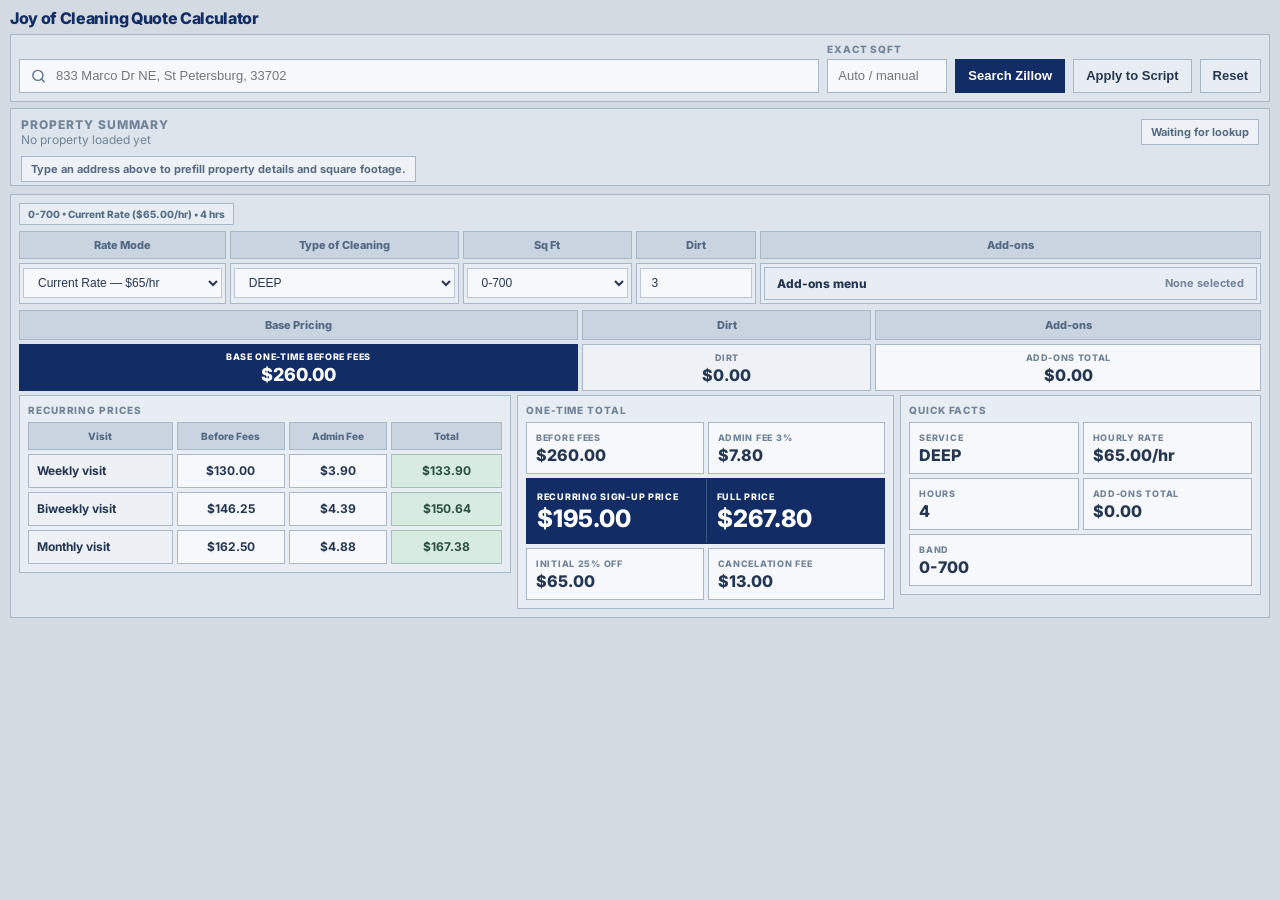
<file: quote-workspace.html>
<!DOCTYPE html>
<html lang="en">
<head>
<meta charset="UTF-8" />
<meta name="viewport" content="width=device-width, initial-scale=1.0" />
<title>Joy of Cleaning Quote Workspace</title>
<link href="https://fonts.googleapis.com/css2?family=Inter:wght@400;500;600;700;800&display=swap" rel="stylesheet" />
<style>
  *, *::before, *::after { border-radius: 0 !important; }

  :root{
    --page:#d4dae1;
    --panel:#dde4eb;
    --panel-2:#e8edf3;
    --panel-3:#edf2f6;
    --surface:#f6f8fb;
    --surface-2:#eef2f6;
    --border:#a9b8c9;
    --border-strong:#91a5bc;
    --ink:#243752;
    --ink-soft:#71849a;
    --navy:#122d66;
    --navy-2:#1d3f7b;
    --teal:#1ec7cf;
    --teal-soft:#d8f3f3;
    --mint:#d8ece8;
    --lav:#e8e2ef;
    --sand:#e9e1d4;
    --green:#d9e9df;
    --green-strong:#8cab93;
    --white:#fff;
    --radius:10px;
    --shadow:none;
  }
  *{box-sizing:border-box;margin:0;padding:0}
  body{
    font-family:'Inter',sans-serif;
    background:var(--page);
    color:var(--ink);
    padding:10px;
  }
  .page{max-width:1560px;margin:0 auto}
  .topline{display:flex;justify-content:space-between;gap:8px;align-items:center;margin-bottom:6px;flex-wrap:wrap;}
  .title h1{font-size:16px;line-height:1.1;font-weight:800;letter-spacing:-0.02em;color:var(--navy)}

  .context-strip{
    margin-bottom:6px;
    padding:8px 10px;
    background:var(--panel);
    border:1px solid var(--border);
    display:grid;
    gap:6px;
  }
  .context-row{
    display:flex;
    gap:8px;
    flex-wrap:wrap;
    align-items:center;
  }
  .context-chip{
    padding:4px 8px;
    border:1px solid var(--border);
    background:var(--surface);
    font-size:11px;
    font-weight:700;
    color:var(--ink-soft);
  }

  .card{
    background:var(--panel);
    border:1px solid var(--border);
    border-radius:12px;
    box-shadow:var(--shadow);
  }

  .toolbar{
    padding:8px;
    display:grid;
    grid-template-columns:minmax(420px,1.9fr) 120px auto;
    gap:8px;
    align-items:end;
    margin-bottom:6px;
  }
  .field{display:flex;flex-direction:column;gap:4px}
  .field label{
    font-size:10px;font-weight:800;color:var(--ink-soft);text-transform:uppercase;letter-spacing:.08em;
  }
  .field.inline label{display:none}
  input[type="text"],input[type="number"],select{
    width:100%;
    min-width:0;
    height:34px;
    border-radius:9px;
    border:1px solid var(--border);
    background:var(--surface);
    color:var(--ink);
    padding:0 10px;
    font-size:13px;
    outline:none;
  }
  input:focus, select:focus{
    border-color:var(--navy-2);
    box-shadow:0 0 0 2px rgba(29,63,123,.08);
  }
  select option{color:#111}
  .address-wrap{position:relative}
  .address-wrap input{padding-left:36px}
  .search-icon{
    position:absolute;left:12px;top:50%;transform:translateY(-50%);
    width:15px;height:15px;color:#5f7690;pointer-events:none;
  }
  .toolbar-actions{display:flex;gap:8px;align-items:end}
  .btn{
    height:34px;border:1px solid var(--border);border-radius:10px;padding:0 12px;font-weight:700;cursor:pointer;
    transition:transform .08s ease, opacity .2s ease, background .2s ease, border-color .2s ease;
    font-size:13px;
  }
  .btn:active{transform:scale(.98)}
  .btn-primary{background:var(--navy);color:#fff;border-color:var(--navy)}
  .btn-primary:hover{background:#173575}
  .btn-secondary{
    background:var(--panel-2);
    color:var(--ink);
    border:1px solid var(--border);
  }
  .btn-secondary:hover{background:#e1e8f0;border-color:var(--border-strong)}

  .property-card{
    padding:8px 10px;
    margin-bottom:8px;
  }
  .property-top{
    display:flex;justify-content:space-between;gap:8px;align-items:center;flex-wrap:wrap;
  }
  .property-title{
    font-size:12px;font-weight:800;color:var(--ink-soft);text-transform:uppercase;letter-spacing:.08em;
  }
  .property-status{font-size:12px;color:var(--ink-soft)}
  .property-actions{display:flex;gap:6px;flex-wrap:wrap}
  .status-chip{
    font-size:11px;font-weight:700;border-radius:8px;padding:5px 9px;
    background:var(--surface-2);color:#556b84;border:1px solid var(--border);
  }
  .status-chip.error{background:#efe0e0;border-color:#c6a4a4;color:#7d4d4d}
  .status-chip.loading{background:#eee6d9;border-color:#c5b189;color:#826d3c}
  .result-card,.error-card,.loading-card,.empty-state{display:none}
  .result-card.active,.error-card.active,.loading-card.active,.empty-state.active{display:block}
  .property-main{
    margin-top:8px;
    display:grid;
    grid-template-columns:minmax(320px,1.9fr) repeat(3, minmax(92px, .72fr));
    gap:6px;
  }
  .prop-big,.prop-stat{
    background:var(--surface-2);
    border:1px solid var(--border);
    border-radius:10px;
    padding:8px 10px;
  }
  .prop-big .address{font-size:13px;font-weight:800;line-height:1.25;color:var(--navy)}
  .prop-big .meta{margin-top:4px;display:flex;gap:6px;flex-wrap:wrap}
  .prop-big .meta span,.prop-big .meta a{
    font-size:10px;color:var(--ink-soft);text-decoration:none;
  }
  .prop-big .meta a:hover{text-decoration:underline}
  .prop-stat .k{font-size:9px;text-transform:uppercase;letter-spacing:.08em;color:var(--ink-soft);font-weight:800}
  .prop-stat .v{margin-top:4px;font-size:14px;font-weight:800;color:var(--ink)}
  .sheet{
    padding:8px;
    overflow:auto;
  }
  .sheet-toolbar{
    display:flex;justify-content:space-between;gap:8px;align-items:center;flex-wrap:wrap;
    margin-bottom:6px;
  }
  .sheet-toolbar .left{
    display:flex;gap:6px;align-items:center;flex-wrap:wrap;
  }
  .mini-pill{
    padding:4px 8px;border-radius:9px;background:var(--panel-2);border:1px solid var(--border);
    font-size:10px;font-weight:800;color:#57708a;
  }
  .sheet-grid{
    min-width:780px;
    display:grid;
    grid-template-columns:.95fr 1.05fr .78fr .55fr 2.3fr;
    gap:4px;
  }
  .cell-label,.cell-input,.cell-value,.cell-header,.table-head,.table-cell,.summary-box,.script-row{
    border-radius:0;
  }
  .cell-label{
    background:#c9d4e0;
    border:1px solid var(--border);
    color:#526883;
    min-height:28px;
    display:flex;align-items:center;justify-content:center;
    text-align:center;font-size:11px;font-weight:800;padding:5px 6px;line-height:1.1;
  }
  .cell-input{
    background:var(--panel-2);
    border:1px solid var(--border);
    min-height:38px;
    padding:3px;
    display:flex;align-items:center;justify-content:center;
  }
  .cell-input input,.cell-input select{
    background:var(--surface);color:var(--ink);border:1px solid #bcc7d3;height:30px;font-size:12px;
  }
  .addons-details{
    min-width:780px;
    margin-top:4px;
    margin-bottom:6px;
    border:1px solid var(--border);
    background:var(--panel-2);
  }
  .addons-details summary{
    list-style:none;
    display:flex;
    align-items:center;
    justify-content:space-between;
    gap:10px;
    padding:8px 12px;
    cursor:pointer;
    font-size:12px;
    font-weight:800;
    color:var(--ink);
  }
  .addons-details summary::-webkit-details-marker{display:none}
  .addons-summary-note{font-size:11px;font-weight:700;color:var(--ink-soft);text-align:right}
  .addons-grid{
    display:grid;
    grid-template-columns:repeat(4,minmax(120px,1fr));
    gap:4px;
    padding:0 8px 8px;
  }
  .addon-item{
    background:var(--surface);
    border:1px solid var(--border);
    padding:7px 8px;
    display:flex;
    flex-direction:column;
    gap:5px;
    min-width:0;
  }
  .addon-item label{
    font-size:10px;
    font-weight:800;
    text-transform:uppercase;
    letter-spacing:.06em;
    color:var(--ink-soft);
  }
  .addon-item input{
    width:100%;
    height:30px;
    padding:0 8px;
    border:1px solid #bcc7d3;
    background:var(--surface-2);
    font-size:12px;
  }
  .pricing-head{
    margin-top:6px;margin-bottom:4px;
    display:grid;min-width:780px;
    grid-template-columns:1.45fr .75fr 1fr;
    gap:4px;
  }
  .pricing-title{
    background:#c9d4e0;color:#526883;font-weight:800;padding:7px 8px;border:1px solid var(--border);display:flex;align-items:center;justify-content:center;font-size:11px;text-align:center;
  }
  .pricing-values{
    display:grid;min-width:780px;
    grid-template-columns:1.45fr .75fr 1fr;
    gap:4px;
    margin-bottom:4px;
  }
  .addon-breakdown-strip{
    min-width:780px;
    display:grid;
    grid-template-columns:150px 1fr;
    gap:4px;
    margin-bottom:6px;
  }
  .addon-breakdown-title,.addon-breakdown-text{
    background:var(--surface);
    border:1px solid var(--border);
    min-height:30px;
    display:flex;
    align-items:center;
    padding:6px 8px;
    font-size:12px;
  }
  .addon-breakdown-title{
    background:#c9d4e0;
    color:#526883;
    justify-content:center;
    font-weight:800;
  }
  .addon-breakdown-text{
    color:var(--ink);
    font-weight:700;
  }
  .cell-value{
    background:var(--surface);border:1px solid var(--border);color:var(--ink);min-height:44px;padding:6px 8px;
    display:flex;flex-direction:column;justify-content:center;align-items:center;text-align:center;
  }
  .cell-value .k{font-size:9px;text-transform:uppercase;letter-spacing:.07em;font-weight:800;color:var(--ink-soft)}
  .cell-value .v{margin-top:4px;font-size:16px;font-weight:800;line-height:1}
  .cell-value.base{background:var(--navy);border-color:var(--navy);color:#fff}
  .cell-value.base .k,.cell-value.base .v{color:#fff}
  .cell-value.base .v{font-size:18px}
  .cell-value.alt{background:#eef2f6}
  .bottom-grid{
    min-width:780px;
    display:grid;
    grid-template-columns:1.2fr .92fr .88fr;
    gap:6px;
    align-items:start;
  }
  .block{
    background:var(--panel-2);
    border:1px solid var(--border);
    border-radius:10px;
    padding:8px;
  }
  .block-title{
    font-size:10px;font-weight:800;text-transform:uppercase;letter-spacing:.09em;color:var(--ink-soft);margin-bottom:6px;
  }
  .table{
    display:grid;
    grid-template-columns:1.15fr .86fr .78fr .88fr;
    gap:4px;
  }
  .table-head{
    background:#c9d4e0;color:#526883;border:1px solid var(--border);font-weight:800;font-size:10px;min-height:28px;padding:6px;display:flex;align-items:center;justify-content:center;text-align:center;
  }
  .table-cell{
    background:var(--surface);border:1px solid var(--border);color:var(--ink);min-height:34px;padding:7px 8px;display:flex;align-items:center;justify-content:center;text-align:center;font-size:12px;font-weight:700;
  }
  .table-cell.label{justify-content:flex-start;background:#edf1f6}
  .table-cell.green{background:#d7ebe0;color:#294f42;border-color:#a5c2b1}
  .meta-grid{
    display:grid;grid-template-columns:1fr 1fr;gap:4px;
  }
  .summary-box{
    background:var(--surface);border:1px solid var(--border);color:var(--ink);padding:8px 9px;min-height:52px;display:flex;flex-direction:column;justify-content:center;
  }
  .summary-box .k{font-size:9px;text-transform:uppercase;letter-spacing:.08em;font-weight:800;color:var(--ink-soft)}
  .summary-box .v{margin-top:4px;font-size:16px;font-weight:800;line-height:1.05}
  .summary-box.green{background:var(--navy);border-color:var(--navy);color:#fff}
  .summary-box.green .k,.summary-box.green .v{color:#fff}
  .summary-box.big .v{font-size:24px}
  .summary-box.split{padding:0;overflow:hidden}
  .split-total{display:none;height:100%;grid-template-columns:1fr 1fr}
  .split-total.active{display:grid}
  .split-half{padding:8px 10px;display:flex;flex-direction:column;justify-content:center;min-height:64px}
  .split-half + .split-half{border-left:1px solid rgba(255,255,255,0.18)}
  .split-half .k{font-size:9px;text-transform:uppercase;letter-spacing:.08em;font-weight:800;color:rgba(255,255,255,0.84)}
  .split-half .v{margin-top:4px;font-size:20px;font-weight:800;line-height:1.05;color:#fff}
  .single-total{display:block}
  .single-total.hidden{display:none}
  .muted{color:#7b95ad}
  @media (max-width:1100px){
    .toolbar{grid-template-columns:1fr 1fr; }
    .property-main{grid-template-columns:1fr 1fr}
    .sheet-grid{grid-template-columns:1fr 1fr .8fr .7fr 1.7fr;}
    .addons-grid{grid-template-columns:repeat(2,minmax(120px,1fr));}
  }
</style>
</head>
<body>
<div class="page">
  <div class="topline">
    <div class="title">
      <h1>Joy of Cleaning Quote Calculator</h1>
    </div>
  </div>

  <div class="context-strip card" id="linkedContextCard" style="display:none;">
    <div class="property-title">Linked call context</div>
    <div class="context-row" id="linkedContextRow"></div>
  </div>

  <div class="toolbar card">
    <div class="field inline">
      <label for="addressInput">Property address</label>
      <div class="address-wrap">
        <svg class="search-icon" viewBox="0 0 24 24" fill="none" stroke="currentColor" stroke-width="2.3" stroke-linecap="round" stroke-linejoin="round">
          <circle cx="11" cy="11" r="8"/><line x1="21" y1="21" x2="16.65" y2="16.65"/>
        </svg>
        <input type="text" id="addressInput" placeholder="833 Marco Dr NE, St Petersburg, 33702" autocomplete="off" />
      </div>
    </div>
    <div class="field">
      <label for="sqftInput">Exact sqft</label>
      <input type="number" id="sqftInput" min="0" step="1" placeholder="Auto / manual" />
    </div>
    <div class="toolbar-actions">
      <button class="btn btn-primary" id="searchBtn">Search Zillow</button>
      <button class="btn btn-secondary" id="applyQuoteBtn">Apply to Script</button>
      <button class="btn btn-secondary" id="resetBtn">Reset</button>
    </div>
  </div>

  <div class="property-card card">
    <div class="property-top">
      <div>
        <div class="property-title">Property summary</div>
        <div class="property-status" id="lookupStatusPill">No property loaded yet</div>
      </div>
      <div class="property-actions">
        <span class="status-chip" id="lookupModePill">Waiting for lookup</span>
      </div>
    </div>

    <div class="loading-card" id="loadingCard">
      <span class="status-chip loading">Searching Zillow…</span>
    </div>

    <div class="error-card" id="errorCard" style="margin-top:10px;">
      <span class="status-chip error" id="errorText">Lookup failed</span>
    </div>

    <div class="empty-state active" id="emptyState" style="margin-top:10px;">
      <span class="status-chip">Type an address above to prefill property details and square footage.</span>
    </div>

    <div class="result-card" id="resultCard">
      <div class="property-main">
        <div class="prop-big">
          <div class="address" id="resultAddress">—</div>
          <div class="meta" id="metaRow"></div>
        </div>
        <div class="prop-stat"><div class="k">Bedrooms</div><div class="v" id="statBeds">—</div></div>
        <div class="prop-stat"><div class="k">Bathrooms</div><div class="v" id="statBaths">—</div></div>
        <div class="prop-stat"><div class="k">Sq. Footage</div><div class="v" id="statSqft">—</div></div>
      </div>
    </div>
  </div>

  <div class="sheet card">
    <div class="sheet-toolbar">
      <div class="left">
        <span class="mini-pill" id="lineMeta">0-700 • Current Rate ($65/hr) • 0 hrs</span>
      </div>
    </div>

    <div class="sheet-grid">
      <div class="cell-label">Rate Mode</div>
      <div class="cell-label">Type of Cleaning</div>
      <div class="cell-label">Sq Ft</div>
      <div class="cell-label">Dirt</div>
      <div class="cell-label">Add-ons</div>

      <div class="cell-input">
        <select id="rateModeSelect">
          <option value="decreasePrice">Decrease Price — $60/hr</option>
          <option value="currentRate" selected>Current Rate — $65/hr</option>
          <option value="increasePrice">Increase Price — $80/hr</option>
        </select>
      </div>
      <div class="cell-input">
        <select id="serviceTypeSelect">
          <option value="DEEP" selected>DEEP</option>
          <option value="MOVE-IN/OUT">MOVE-IN/OUT</option>
          <option value="POST CONSTRUCTION">POST CONSTRUCTION</option>
        </select>
      </div>
      <div class="cell-input"><select id="bandSelect"></select></div>
      <div class="cell-input"><input type="number" id="dirtInput" min="1" max="10" step="1" value="3" /></div>
      <div class="cell-input" style="justify-content:stretch;">
        <details class="addons-details" id="addonsDetails" style="width:100%; margin:0; min-width:0;">
          <summary>
            <span>Add-ons menu</span>
            <span class="addons-summary-note" id="addonsSummaryText">None selected</span>
          </summary>
          <div class="addons-grid">
            <div class="addon-item"><label for="petsInput">Pets</label><select id="petsInput"><option value="0" selected>0</option><option value="1">1</option><option value="2">2</option><option value="3">3</option><option value="4">4</option><option value="5">5</option><option value="6">6</option><option value="7">7</option><option value="8">8</option><option value="9">9</option><option value="10">10</option></select></div>
            <div class="addon-item"><label for="doorsInput">Doors</label><select id="doorsInput"><option value="0" selected>0</option><option value="1">1</option><option value="2">2</option><option value="3">3</option><option value="4">4</option><option value="5">5</option><option value="6">6</option><option value="7">7</option><option value="8">8</option><option value="9">9</option><option value="10">10</option></select></div>
            <div class="addon-item"><label for="windowsInput">Windows</label><select id="windowsInput"><option value="0" selected>0</option><option value="1">1</option><option value="2">2</option><option value="3">3</option><option value="4">4</option><option value="5">5</option><option value="6">6</option><option value="7">7</option><option value="8">8</option><option value="9">9</option><option value="10">10</option></select></div>
            <div class="addon-item"><label for="laundryInput">Laundry</label><select id="laundryInput"><option value="0" selected>0</option><option value="1">1</option><option value="2">2</option><option value="3">3</option><option value="4">4</option><option value="5">5</option><option value="6">6</option><option value="7">7</option><option value="8">8</option><option value="9">9</option><option value="10">10</option></select></div>
            <div class="addon-item"><label for="fridgeInput">Fridge</label><select id="fridgeInput"><option value="0" selected>0</option><option value="1">1</option><option value="2">2</option><option value="3">3</option><option value="4">4</option><option value="5">5</option><option value="6">6</option><option value="7">7</option><option value="8">8</option><option value="9">9</option><option value="10">10</option></select></div>
            <div class="addon-item"><label for="ovenInput">Oven</label><select id="ovenInput"><option value="0" selected>0</option><option value="1">1</option><option value="2">2</option><option value="3">3</option><option value="4">4</option><option value="5">5</option><option value="6">6</option><option value="7">7</option><option value="8">8</option><option value="9">9</option><option value="10">10</option></select></div>
            <div class="addon-item"><label for="fsInput">F &amp; S</label><select id="fsInput"><option value="0" selected>0</option><option value="1">1</option><option value="2">2</option><option value="3">3</option><option value="4">4</option><option value="5">5</option><option value="6">6</option><option value="7">7</option><option value="8">8</option><option value="9">9</option><option value="10">10</option></select></div>
            <div class="addon-item"><label for="laundryFsInput">Laundry + F&amp;S</label><select id="laundryFsInput"><option value="0" selected>0</option><option value="1">1</option><option value="2">2</option><option value="3">3</option><option value="4">4</option><option value="5">5</option><option value="6">6</option><option value="7">7</option><option value="8">8</option><option value="9">9</option><option value="10">10</option></select></div>
          </div>
        </details>
      </div>
    </div>

    <div class="pricing-head">
      <div class="pricing-title">Base Pricing</div>
      <div class="pricing-title">Dirt</div>
      <div class="pricing-title">Add-ons</div>
    </div>

    <div class="pricing-values">
      <div class="cell-value base">
        <div class="k">Base one-time before fees</div>
        <div class="v" id="lineBase">$0</div>
      </div>
      <div class="cell-value alt"><div class="k">Dirt</div><div class="v" id="lineDirt">$0</div></div>
      <div class="cell-value"><div class="k">Add-ons total</div><div class="v" id="lineAddons">$0</div></div>
    </div>

    <div class="addon-breakdown-strip" id="addonBreakdownStrip" style="display:none;">
      <div class="addon-breakdown-title">Selected add-ons</div>
      <div class="addon-breakdown-text" id="addonBreakdownText">None selected</div>
    </div>

    <div class="bottom-grid">
      <div class="block">
        <div class="block-title">Recurring prices</div>
        <div class="table">
          <div class="table-head">Visit</div>
          <div class="table-head">Before Fees</div>
          <div class="table-head">Admin Fee</div>
          <div class="table-head">Total</div>

          <div class="table-cell label">Weekly visit</div>
          <div class="table-cell" id="weeklyBefore">$0</div>
          <div class="table-cell" id="weeklyFee">$0</div>
          <div class="table-cell green" id="summaryWeekly">$0</div>

          <div class="table-cell label">Biweekly visit</div>
          <div class="table-cell" id="biweeklyBefore">$0</div>
          <div class="table-cell" id="biweeklyFee">$0</div>
          <div class="table-cell green" id="summaryBiweekly">$0</div>

          <div class="table-cell label">Monthly visit</div>
          <div class="table-cell" id="monthlyBefore">$0</div>
          <div class="table-cell" id="monthlyFee">$0</div>
          <div class="table-cell green" id="summaryMonthly">$0</div>

        </div>
      </div>

      <div class="block">
        <div class="block-title">One-time total</div>
        <div class="meta-grid">
          <div class="summary-box">
            <div class="k">Before fees</div>
            <div class="v" id="totalBeforeFees">$0</div>
          </div>
          <div class="summary-box">
            <div class="k">Admin fee 3%</div>
            <div class="v" id="totalAdminFee">$0</div>
          </div>
          <div class="summary-box green big split" style="grid-column:span 2;">
            <div class="single-total" id="singleTotalWrap">
              <div class="k">Total after fees</div>
              <div class="v" id="summaryOneTime">$0</div>
            </div>
            <div class="split-total" id="splitTotalWrap">
              <div class="split-half">
                <div class="k">Recurring sign-up price</div>
                <div class="v" id="summaryOneTimeDiscounted">$0</div>
              </div>
              <div class="split-half">
                <div class="k">Full price</div>
                <div class="v" id="summaryOneTimeFull">$0</div>
              </div>
            </div>
          </div>
          <div class="summary-box">
            <div class="k">Initial 25% off</div>
            <div class="v" id="summaryDiscount">$0</div>
          </div>
          <div class="summary-box">
            <div class="k">Cancelation fee</div>
            <div class="v" id="summaryCancel">$0</div>
          </div>
        </div>
      </div>

      <div class="block">
        <div class="block-title">Quick facts</div>
        <div class="meta-grid">
          <div class="summary-box">
            <div class="k">Service</div>
            <div class="v" id="metaService">DEEP</div>
          </div>
          <div class="summary-box">
            <div class="k">Hourly rate</div>
            <div class="v" id="metaRate">$65</div>
          </div>
          <div class="summary-box">
            <div class="k">Hours</div>
            <div class="v" id="summaryHours">0</div>
          </div>
          <div class="summary-box">
            <div class="k">Add-ons total</div>
            <div class="v" id="summaryAddons">$0</div>
          </div>
          <div class="summary-box" style="grid-column:span 2;">
            <div class="k">Band</div>
            <div class="v" id="metaBand">0-700</div>
          </div>
        </div>
      </div>
    </div>
  </div>
</div>

<script>
const API_KEY = "13f48093camsh327fb2e22872c41p19ff28jsn9ac49867622f";
const API_HOST = "private-zillow.p.rapidapi.com";
const HEADERS = {
  "x-rapidapi-key": API_KEY,
  "x-rapidapi-host": API_HOST,
  "Content-Type": "application/json"
};

const RATE_MODES = {
  decreasePrice: { label: "Decrease Price", hourlyRate: 60 },
  currentRate: { label: "Current Rate", hourlyRate: 65 },
  increasePrice: { label: "Increase Price", hourlyRate: 80 },
};

const SERVICE_TYPES = {
  DEEP: "DEEP",
  MOVE_IN_OUT: "MOVE-IN/OUT",
  POST_CONSTRUCTION: "POST CONSTRUCTION",
};

const SQFT_BANDS = [
  { id: "0-700",     min: 0,    max: 700,  deepToHours: 4.0,  moveToHours: 5.5,  weeklyToHours: 2.0,  biweeklyToHours: 2.25, monthlyToHours: 2.5 },
  { id: "701-1000",  min: 701,  max: 1000, deepToHours: 4.25, moveToHours: 6.0,  weeklyToHours: 2.0,  biweeklyToHours: 2.5,  monthlyToHours: 3.0 },
  { id: "1001-1250", min: 1001, max: 1250, deepToHours: 4.5,  moveToHours: 6.5,  weeklyToHours: 2.25, biweeklyToHours: 2.75, monthlyToHours: 3.5 },
  { id: "1251-1500", min: 1251, max: 1500, deepToHours: 5.0,  moveToHours: 7.0,  weeklyToHours: 2.5,  biweeklyToHours: 3.0,  monthlyToHours: 3.75 },
  { id: "1501-1750", min: 1501, max: 1750, deepToHours: 5.5,  moveToHours: 8.0,  weeklyToHours: 3.0,  biweeklyToHours: 3.25, monthlyToHours: 4.0 },
  { id: "1751-2000", min: 1751, max: 2000, deepToHours: 6.0,  moveToHours: 8.5,  weeklyToHours: 3.25, biweeklyToHours: 3.5,  monthlyToHours: 4.5 },
  { id: "2001-2250", min: 2001, max: 2250, deepToHours: 6.5,  moveToHours: 9.5,  weeklyToHours: 3.5,  biweeklyToHours: 3.75, monthlyToHours: 5.0 },
  { id: "2251-2500", min: 2251, max: 2500, deepToHours: 7.0,  moveToHours: 10.0, weeklyToHours: 3.75, biweeklyToHours: 4.0,  monthlyToHours: 5.5 },
  { id: "2501-2750", min: 2501, max: 2750, deepToHours: 7.5,  moveToHours: 11.0, weeklyToHours: 4.0,  biweeklyToHours: 4.25, monthlyToHours: 6.0 },
  { id: "2751-3000", min: 2751, max: 3000, deepToHours: 8.0,  moveToHours: 12.0, weeklyToHours: 4.25, biweeklyToHours: 4.5,  monthlyToHours: 6.5 },
  { id: "3001-3500", min: 3001, max: 3500, deepToHours: 9.0,  moveToHours: 13.0, weeklyToHours: 5.0,  biweeklyToHours: 5.75, monthlyToHours: 7.0 },
  { id: "3501-4000", min: 3501, max: 4000, deepToHours: 10.0, moveToHours: 15.0, weeklyToHours: 5.75, biweeklyToHours: 6.25, monthlyToHours: 8.5 },
  { id: "4001-5000", min: 4001, max: 5000, deepToHours: 11.0, moveToHours: 17.0, weeklyToHours: 6.5,  biweeklyToHours: 7.0,  monthlyToHours: 9.0 },
  { id: "5001-6000", min: 5001, max: 6000, deepToHours: 12.0, moveToHours: 18.0, weeklyToHours: 7.5,  biweeklyToHours: 8.0,  monthlyToHours: 10.0 },
  { id: "6001-8000", min: 6001, max: 8000, deepToHours: 13.0, moveToHours: 22.0, weeklyToHours: 7.0,  biweeklyToHours: 9.5,  monthlyToHours: 11.0 },
];

const ADD_ONS = {
  doors: 30,
  windows: 10,
  laundry: 35,
  fridge: 70,
  oven: 60,
  fAndS: 115,
  laundryAndFS: 140,
};

const ADMIN_FEE_RATE = 0.03;
const INITIAL_DISCOUNT_RATE = 0.25;
const CANCELLATION_FEE_RATE = 0.05;

const PET_SURCHARGES = {
  1: { "0-700":0, "701-1000":0, "1001-1250":0, "1251-1500":0, "1501-1750":0, "1751-2000":0, "2001-2250":15, "2251-2500":15, "2501-2750":30, "2751-3000":30, "3001-3500":30, "3501-4000":30, "4001-5000":30, "5001-6000":30, "6001-8000":30 },
  2: { "0-700":15, "701-1000":15, "1001-1250":20, "1251-1500":20, "1501-1750":30, "1751-2000":30, "2001-2250":30, "2251-2500":30, "2501-2750":30, "2751-3000":30, "3001-3500":30, "3501-4000":30, "4001-5000":30, "5001-6000":30, "6001-8000":30 },
  3: { "0-700":30, "701-1000":30, "1001-1250":30, "1251-1500":30, "1501-1750":45, "1751-2000":45, "2001-2250":60, "2251-2500":60, "2501-2750":75, "2751-3000":75, "3001-3500":75, "3501-4000":75, "4001-5000":75, "5001-6000":75, "6001-8000":75 },
  4: { "0-700":45, "701-1000":45, "1001-1250":45, "1251-1500":45, "1501-1750":60, "1751-2000":60, "2001-2250":75, "2251-2500":75, "2501-2750":75, "2751-3000":75, "3001-3500":90, "3501-4000":90, "4001-5000":90, "5001-6000":90, "6001-8000":90 },
  5: { "0-700":60, "701-1000":60, "1001-1250":60, "1251-1500":60, "1501-1750":75, "1751-2000":75, "2001-2250":90, "2251-2500":90, "2501-2750":90, "2751-3000":90, "3001-3500":120, "3501-4000":120, "4001-5000":120, "5001-6000":120, "6001-8000":120 },
};

const QUOTE_CONTEXT_STORAGE_KEY = "joc-quote-context-v1";
const params = new URLSearchParams(window.location.search);
const linkedContext = {
  clientName: params.get("client_name") || "",
  clientEmail: params.get("client_email") || "",
  clientPhone: params.get("client_phone") || "",
  address: params.get("address") || "",
  repName: params.get("rep_name") || "",
};

const state = {
  rateMode: "currentRate",
  serviceType: SERVICE_TYPES.DEEP,
  lastLookup: null,
  manualBandOverride: false,
};

const $ = id => document.getElementById(id);

const addressInput = $("addressInput");
const searchBtn = $("searchBtn");
const rateModeSelect = $("rateModeSelect");
const serviceTypeSelect = $("serviceTypeSelect");
const bandSelect = $("bandSelect");
const sqftInput = $("sqftInput");
const dirtInput = $("dirtInput");
const petsInput = $("petsInput");
const doorsInput = $("doorsInput");
const windowsInput = $("windowsInput");
const laundryInput = $("laundryInput");
const fridgeInput = $("fridgeInput");
const ovenInput = $("ovenInput");
const fsInput = $("fsInput");
const laundryFsInput = $("laundryFsInput");

function init() {
  populateBandSelect();
  bindEvents();
  recalculate();
}

function bindEvents() {
  searchBtn.addEventListener("click", doSearch);
  addressInput.addEventListener("keydown", e => { if (e.key === "Enter") doSearch(); });

  rateModeSelect.addEventListener("change", () => {
    state.rateMode = rateModeSelect.value;
    recalculate();
  });

  serviceTypeSelect.addEventListener("change", () => {
    state.serviceType = serviceTypeSelect.value;
    recalculate();
  });

  [sqftInput, dirtInput, petsInput, doorsInput, windowsInput, laundryInput, fridgeInput, ovenInput, fsInput, laundryFsInput].forEach(el => {
    el.addEventListener("input", () => {
      if (el === sqftInput) {
        state.manualBandOverride = false;
        syncBandToSqft();
      }
      recalculate();
    });
    el.addEventListener("change", () => {
      if (el === sqftInput) {
        state.manualBandOverride = false;
        syncBandToSqft();
      }
      recalculate();
    });
  });


  bandSelect.addEventListener("change", () => {
    state.manualBandOverride = true;
    recalculate();
  });

  $("resetBtn").addEventListener("click", resetForm);
  $("applyQuoteBtn").addEventListener("click", applyQuoteToScript);
}

function populateBandSelect() {
  bandSelect.innerHTML = SQFT_BANDS.map(b => `<option value="${b.id}">${b.id}</option>`).join("");
  bandSelect.value = "0-700";
}

function resetForm() {
  addressInput.value = "";
  rateModeSelect.value = "currentRate";
  serviceTypeSelect.value = SERVICE_TYPES.DEEP;
  sqftInput.value = "";
  bandSelect.value = "0-700";
  dirtInput.value = 3;
  petsInput.value = 0;
  doorsInput.value = 0;
  windowsInput.value = 0;
  laundryInput.value = 0;
  fridgeInput.value = 0;
  ovenInput.value = 0;
  fsInput.value = 0;
  laundryFsInput.value = 0;
  state.rateMode = "currentRate";
  state.serviceType = SERVICE_TYPES.DEEP;
  state.manualBandOverride = false;
  state.lastLookup = null;
  $("lookupStatusPill").textContent = "No property loaded yet";
  $("lookupModePill").textContent = "Waiting for lookup";
  $("resultCard").classList.remove("active");
  $("errorCard").classList.remove("active");
  $("loadingCard").classList.remove("active");
  $("emptyState").classList.add("active");
  recalculate();
}

async function copyText(text, status) {
  try {
    await navigator.clipboard.writeText(text);
    const pill = $("lookupModePill");
    const old = pill.textContent;
    pill.textContent = status;
    setTimeout(() => { pill.textContent = old; }, 1600);
  } catch (err) {
    console.error(err);
  }
}

function readNumber(value, fallback = 0) {
  const num = Number(value);
  return Number.isFinite(num) ? num : fallback;
}

function readInputs() {
  return {
    rateMode: rateModeSelect.value,
    serviceType: serviceTypeSelect.value,
    sqft: sqftInput.value ? readNumber(sqftInput.value, null) : null,
    bandId: bandSelect.value,
    dirt: Math.min(10, Math.max(1, readNumber(dirtInput.value, 3))),
    deluxe: false,
    pets: Math.min(5, Math.max(0, readNumber(petsInput.value, 0))),
    addOns: {
      doors: Math.max(0, readNumber(doorsInput.value, 0)),
      windows: Math.max(0, readNumber(windowsInput.value, 0)),
      laundry: Math.max(0, readNumber(laundryInput.value, 0)),
      fridge: Math.max(0, readNumber(fridgeInput.value, 0)),
      oven: Math.max(0, readNumber(ovenInput.value, 0)),
      fAndS: Math.max(0, readNumber(fsInput.value, 0)),
      laundryAndFS: Math.max(0, readNumber(laundryFsInput.value, 0)),
    },
  };
}

function round2(n) {
  return Math.round((n + Number.EPSILON) * 100) / 100;
}
function ceilQuarter(n) { return Math.ceil(n * 4) / 4; }
function ceilHalf(n) { return Math.ceil(n * 2) / 2; }

function formatMoney(n) {
  return new Intl.NumberFormat("en-US", { style: "currency", currency: "USD", maximumFractionDigits: 2 }).format(Number(n || 0));
}
function formatCompactMoney(n) { return formatMoney(n); }

function findBandBySqft(sqft) {
  return SQFT_BANDS.find(b => sqft >= b.min && sqft <= b.max) ?? null;
}

function getBand({ sqft, bandId }) {
  if (bandId) return SQFT_BANDS.find(b => b.id === bandId) ?? null;
  if (typeof sqft === "number") return findBandBySqft(sqft);
  return null;
}

function getDeluxeCharge() { return 0; }

function getDirtCharge(serviceType, dirt) {
  if (!dirt || dirt <= 3) return 0;
  const base = (dirt - 3) * 30;
  return serviceType === SERVICE_TYPES.MOVE_IN_OUT ? base + 30 : base;
}

function getPetCharge(pets, bandId) {
  if (!pets || pets < 1) return 0;
  const tier = PET_SURCHARGES[Math.min(pets, 5)];
  return tier?.[bandId] ?? 0;
}

function getAddOnBreakdown(addOns = {}) {
  return {
    doors: (addOns.doors || 0) * ADD_ONS.doors,
    windows: (addOns.windows || 0) * ADD_ONS.windows,
    laundry: (addOns.laundry || 0) * ADD_ONS.laundry,
    fridge: (addOns.fridge || 0) * ADD_ONS.fridge,
    oven: (addOns.oven || 0) * ADD_ONS.oven,
    fAndS: (addOns.fAndS || 0) * ADD_ONS.fAndS,
    laundryAndFS: (addOns.laundryAndFS || 0) * ADD_ONS.laundryAndFS,
  };
}

function getAddOnTotal(addOns = {}) {
  const d = getAddOnBreakdown(addOns);
  return d.doors + d.windows + d.laundry + d.fridge + d.oven + d.fAndS + d.laundryAndFS;
}

function getBaseOneTimeBeforeFees(serviceType, band, rate) {
  if (serviceType === SERVICE_TYPES.DEEP) return band.deepToHours * rate;
  return band.moveToHours * rate;
}

function getRecurringBaseBeforeFees(kind, band, rate) {
  if (kind === "weekly") return band.weeklyToHours * rate;
  if (kind === "biweekly") return band.biweeklyToHours * rate;
  if (kind === "monthly") return band.monthlyToHours * rate;
  throw new Error("Invalid recurring kind");
}

function withAdminFee(beforeFees) {
  const adminFee = round2(beforeFees * ADMIN_FEE_RATE);
  return { beforeFees: round2(beforeFees), adminFee, total: round2(beforeFees + adminFee) };
}

function calculateQuote(input) {
  const band = getBand({ sqft: input.sqft, bandId: input.bandId });
  if (!band) throw new Error("No sqft band found");

  const rate = RATE_MODES[input.rateMode]?.hourlyRate;
  if (!rate) throw new Error("Invalid rate mode");

  const dirtCharge = getDirtCharge(input.serviceType, input.dirt);
  const deluxeCharge = getDeluxeCharge(band.id, input.deluxe);
  const petCharge = getPetCharge(input.pets, band.id);
  const addOnBreakdown = getAddOnBreakdown(input.addOns);
  const addOnTotal = getAddOnTotal(input.addOns);

  const moveLikeBase = getBaseOneTimeBeforeFees(
    input.serviceType === SERVICE_TYPES.DEEP ? SERVICE_TYPES.DEEP : SERVICE_TYPES.MOVE_IN_OUT,
    band,
    rate
  );

  let oneTimeBeforeFees = moveLikeBase + dirtCharge + petCharge + addOnTotal;
  let hoursEstimate;

  if (input.serviceType === SERVICE_TYPES.POST_CONSTRUCTION) {
    oneTimeBeforeFees = round2((oneTimeBeforeFees / rate) * 1.3 * 80);
    hoursEstimate = ceilHalf(oneTimeBeforeFees / 70);
  } else {
    hoursEstimate = ceilQuarter((oneTimeBeforeFees - 10) / rate);
  }

  const oneTime = withAdminFee(oneTimeBeforeFees);
  const recurringWeeklyBase = getRecurringBaseBeforeFees("weekly", band, rate);
  const recurringBiweeklyBase = getRecurringBaseBeforeFees("biweekly", band, rate);
  const recurringMonthlyBase = getRecurringBaseBeforeFees("monthly", band, rate);

  return {
    selected: {
      bandId: band.id,
      rateMode: input.rateMode,
      rateLabel: RATE_MODES[input.rateMode].label,
      rate,
      serviceType: input.serviceType,
      sqft: input.sqft,
      dirt: input.dirt,
      pets: input.pets,
    },
    breakdown: {
      baseOneTimeBeforeFees: round2(moveLikeBase),
      dirtCharge: round2(dirtCharge),
      petCharge: round2(petCharge),
      addOnBreakdown,
      addOnTotal: round2(addOnTotal),
    },
    oneTime: {
      ...oneTime,
      initial25OffAmount: round2(oneTime.beforeFees * INITIAL_DISCOUNT_RATE),
      discountedTotal: round2(oneTime.beforeFees * (1 - INITIAL_DISCOUNT_RATE)),
      cancellationFee: round2(oneTime.beforeFees * CANCELLATION_FEE_RATE),
      hoursEstimate,
    },
    recurring: {
      weekly: withAdminFee(recurringWeeklyBase),
      biweekly: withAdminFee(recurringBiweeklyBase),
      monthly: withAdminFee(recurringMonthlyBase),
    },
    notes: {
      isPostConstruction: input.serviceType === SERVICE_TYPES.POST_CONSTRUCTION,
    },
  };
}

function formatAddOnSummaryFromInputs(pets = 0, addOns = {}) {
  const labels = [];
  if (Number(pets) > 0) labels.push(`Pets × ${pets}`);
  [
    ["Doors", addOns.doors],
    ["Windows", addOns.windows],
    ["Laundry", addOns.laundry],
    ["Fridge", addOns.fridge],
    ["Oven", addOns.oven],
    ["F&S", addOns.fAndS],
    ["Laundry + F&S", addOns.laundryAndFS],
  ].forEach(([label, count]) => {
    if (Number(count) > 0) labels.push(`${label} × ${count}`);
  });

  if (!labels.length) return { count: 0, text: "None selected" };
  return { count: labels.length, text: labels.join(" • ") };
}

function updateAddOnUi(result) {
  const inputs = readInputs();
  const summary = formatAddOnSummaryFromInputs(inputs.pets, inputs.addOns);
  $("addonsSummaryText").textContent = summary.count ? `${summary.count} selected` : "None selected";
  $("addonBreakdownText").textContent = summary.text;
  $("addonBreakdownStrip").style.display = summary.count ? "grid" : "none";
}

function recalculate() {
  renderQuote(calculateQuote(readInputs()));
}

let lastCalculatedResult = null;

function renderQuote(result) {
  const groupedAddons = result.breakdown.petCharge + result.breakdown.addOnTotal;

  $("lineBase").textContent = formatMoney(result.breakdown.baseOneTimeBeforeFees);
  $("lineDirt").textContent = formatMoney(result.breakdown.dirtCharge);
  $("lineAddons").textContent = formatMoney(groupedAddons);
  $("summaryAddons").textContent = formatMoney(groupedAddons);
  updateAddOnUi(result);
  lastCalculatedResult = result;

  $("lineMeta").textContent = `${result.selected.bandId} • ${RATE_MODES[result.selected.rateMode].label} (${formatMoney(result.selected.rate)}/hr) • ${result.oneTime.hoursEstimate} hrs`;

  $("weeklyBefore").textContent = formatMoney(result.recurring.weekly.beforeFees);
  $("weeklyFee").textContent = formatMoney(result.recurring.weekly.adminFee);
  $("summaryWeekly").textContent = formatMoney(result.recurring.weekly.total);
  $("biweeklyBefore").textContent = formatMoney(result.recurring.biweekly.beforeFees);
  $("biweeklyFee").textContent = formatMoney(result.recurring.biweekly.adminFee);
  $("summaryBiweekly").textContent = formatMoney(result.recurring.biweekly.total);
  $("monthlyBefore").textContent = formatMoney(result.recurring.monthly.beforeFees);
  $("monthlyFee").textContent = formatMoney(result.recurring.monthly.adminFee);
  $("summaryMonthly").textContent = formatMoney(result.recurring.monthly.total);

  $("totalBeforeFees").textContent = formatMoney(result.oneTime.beforeFees);
  $("totalAdminFee").textContent = formatMoney(result.oneTime.adminFee);
  $("summaryOneTime").textContent = formatMoney(result.oneTime.total);
  $("summaryOneTimeDiscounted").textContent = formatMoney(result.oneTime.discountedTotal);
  $("summaryOneTimeFull").textContent = formatMoney(result.oneTime.total);
  $("summaryDiscount").textContent = formatMoney(result.oneTime.initial25OffAmount);
  $("summaryCancel").textContent = formatMoney(result.oneTime.cancellationFee);

  const isDeep = result.selected.serviceType === SERVICE_TYPES.DEEP;
  $("singleTotalWrap").classList.toggle("hidden", isDeep);
  $("splitTotalWrap").classList.toggle("active", isDeep);

  $("metaService").textContent = result.selected.serviceType;
  $("metaRate").textContent = `${formatMoney(result.selected.rate)}/hr`;
  $("summaryHours").textContent = result.oneTime.hoursEstimate.toFixed(2).replace(/\.00$/, "");
  $("metaBand").textContent = result.selected.bandId;

  if (!state.manualBandOverride) syncBandToSqft();
}

function syncBandToSqft() {
  const sqft = readNumber(sqftInput.value, null);
  if (sqft === null || !Number.isFinite(sqft) || sqft <= 0) return;
  const band = findBandBySqft(sqft);
  if (band) bandSelect.value = band.id;
}

function renderResult(d) {
  const a = d.PropertyAddress || {};
  const addrStr = [a.streetAddress, a.city, a.state, a.zipcode].filter(Boolean).join(", ") || addressInput.value;
  $("resultAddress").textContent = addrStr;

  $("statBeds").textContent = fmt(d.Bedrooms);
  $("statBaths").textContent = fmt(d.Bathrooms);

  const sqft = d["Area(sqft)"] != null ? Number(d["Area(sqft)"]) : null;
  $("statSqft").textContent = sqft != null ? `${fmt(sqft)} ft²` : "—";

  const metas = [];
  if (d.yearBuilt) metas.push(`Built ${d.yearBuilt}`);
  if (d.Price) metas.push(`Listed ${formatMoney(Number(d.Price))}`);
  if (d.daysOnZillow) metas.push(`${Number(d.daysOnZillow).toLocaleString()} days on Zillow`);
  if (d.PropertyZillowURL) metas.push(`<a href="${d.PropertyZillowURL}" target="_blank" rel="noopener">View on Zillow ↗</a>`);
  $("metaRow").innerHTML = metas.map(m => `<span>${m}</span>`).join("");

  $("resultCard").classList.add("active");
  $("emptyState").classList.remove("active");
  $("errorCard").classList.remove("active");

  if (sqft && Number.isFinite(sqft)) {
    sqftInput.value = Math.round(sqft);
    state.manualBandOverride = false;
    syncBandToSqft();
  }

  $("lookupStatusPill").textContent = sqft ? `Loaded ${fmt(sqft)} ft² from Zillow` : "Property loaded, no sqft found";
  $("lookupModePill").textContent = "Property loaded";
  state.lastLookup = d;
  recalculate();
}

async function doSearch() {
  const addr = addressInput.value.trim();
  if (!addr) return;

  $("resultCard").classList.remove("active");
  $("errorCard").classList.remove("active");
  $("emptyState").classList.remove("active");
  $("loadingCard").classList.add("active");
  searchBtn.disabled = true;
  $("lookupStatusPill").textContent = "Searching Zillow...";
  $("lookupModePill").textContent = "Searching";

  try {
    const res = await fetch(
      `https://${API_HOST}/byaddress?propertyaddress=${encodeURIComponent(addr)}`,
      { headers: HEADERS }
    );

    if (!res.ok) {
      const txt = await res.text();
      throw new Error(`API returned ${res.status}: ${txt.substring(0, 200)}`);
    }

    const d = await res.json();
    if (d.message && !String(d.message).includes("200")) throw new Error(d.message);

    renderResult(d);
  } catch (err) {
    $("errorText").textContent = err.message;
    $("errorCard").classList.add("active");
    $("emptyState").classList.add("active");
    $("lookupStatusPill").textContent = "Lookup failed";
    $("lookupModePill").textContent = "Error";
  } finally {
    $("loadingCard").classList.remove("active");
    searchBtn.disabled = false;
  }
}

function fmt(n) {
  return n != null ? Number(n).toLocaleString("en-US") : "—";
}
function truncate(s, n) {
  const str = String(s || "");
  return str.length > n ? str.slice(0, n - 1) + "…" : str;
}
function titleCase(s) {
  return String(s || "").toLowerCase().replace(/\b\w/g, c => c.toUpperCase());
}
function buildBreakdownText(result) {
  return [
    `Rate Mode: ${RATE_MODES[result.selected.rateMode].label} (${formatMoney(result.selected.rate)}/hr)`,
    `Service: ${result.selected.serviceType}`,
    `Sqft Band: ${result.selected.bandId}`,
    result.selected.sqft ? `Exact Sqft: ${result.selected.sqft}` : null,
    `One-Time Before Fees: ${formatMoney(result.oneTime.beforeFees)}`,
    `Admin Fee: ${formatMoney(result.oneTime.adminFee)}`,
    `One-Time Total: ${formatMoney(result.oneTime.total)}`,
    `Weekly: ${formatMoney(result.recurring.weekly.total)}`,
    `Biweekly: ${formatMoney(result.recurring.biweekly.total)}`,
    `Monthly: ${formatMoney(result.recurring.monthly.total)}`,
    `Hours Estimate: ${result.oneTime.hoursEstimate}`,
    ``,
    `Line Items:`,
    `- Base: ${formatMoney(result.breakdown.baseOneTimeBeforeFees)}`,
    `- Dirt: ${formatMoney(result.breakdown.dirtCharge)}`,
    `- Pets: ${formatMoney(result.breakdown.petCharge)}`,
    `- Doors: ${formatMoney(result.breakdown.addOnBreakdown.doors)}`,
    `- Windows: ${formatMoney(result.breakdown.addOnBreakdown.windows)}`,
    `- Laundry: ${formatMoney(result.breakdown.addOnBreakdown.laundry)}`,
    `- Fridge: ${formatMoney(result.breakdown.addOnBreakdown.fridge)}`,
    `- Oven: ${formatMoney(result.breakdown.addOnBreakdown.oven)}`,
    `- F&S: ${formatMoney(result.breakdown.addOnBreakdown.fAndS)}`,
    `- Laundry + F&S: ${formatMoney(result.breakdown.addOnBreakdown.laundryAndFS)}`,
    `- Add-ons Total: ${formatMoney(result.breakdown.addOnTotal)}`
  ].filter(Boolean).join("\n");
}


function prefillFromLinkedContext() {
  if (linkedContext.address && !addressInput.value.trim()) {
    addressInput.value = linkedContext.address;
  }
  const chips = [];
  if (linkedContext.clientName) chips.push(`Client: ${linkedContext.clientName}`);
  if (linkedContext.clientEmail) chips.push(`Email: ${linkedContext.clientEmail}`);
  if (linkedContext.clientPhone) chips.push(`Phone: ${linkedContext.clientPhone}`);
  if (linkedContext.address) chips.push(`Address: ${linkedContext.address}`);
  if (linkedContext.repName) chips.push(`Rep: ${linkedContext.repName}`);
  if (!chips.length) return;
  $("linkedContextCard").style.display = "grid";
  $("linkedContextRow").innerHTML = chips.map((chip) => `<span class="context-chip">${chip}</span>`).join("");
}

function currentAddOnSummary() {
  const inputs = readInputs();
  return formatAddOnSummaryFromInputs(inputs.pets, inputs.addOns).text;
}


function buildQuotePayload(result) {
  return {
    clientName: linkedContext.clientName || "",
    clientEmail: linkedContext.clientEmail || "",
    clientPhone: linkedContext.clientPhone || "",
    address: addressInput.value.trim() || $("resultAddress").textContent || linkedContext.address || "",
    sqft: String(result?.selected?.sqft || "").trim(),
    beds: $("statBeds").textContent === "—" ? "" : $("statBeds").textContent,
    baths: $("statBaths").textContent === "—" ? "" : $("statBaths").textContent,
    serviceType: result?.selected?.serviceType || "",
    dirtLevel: String(result?.selected?.dirt || ""),
    oneTimePrice: $("summaryOneTime").textContent || "",
    weeklyPrice: $("summaryWeekly").textContent || "",
    biweeklyPrice: $("summaryBiweekly").textContent || "",
    monthlyPrice: $("summaryMonthly").textContent || "",
    addOnSummary: currentAddOnSummary(),
    updatedAt: new Date().toISOString(),
  };
}

function applyQuoteToScript() {
  try {
    const payload = buildQuotePayload(lastCalculatedResult || calculateQuote(readInputs()));
    window.localStorage.setItem(QUOTE_CONTEXT_STORAGE_KEY, JSON.stringify(payload));
    if (window.parent && window.parent !== window) {
      window.parent.postMessage({ type: "joc:quote-context", payload }, "*");
    }
    const pill = $("lookupModePill");
    const old = pill.textContent;
    pill.textContent = "Applied to script";
    setTimeout(() => { pill.textContent = old; }, 1500);
  } catch (err) {
    console.error(err);
    const pill = $("lookupModePill");
    const old = pill.textContent;
    pill.textContent = "Apply failed";
    setTimeout(() => { pill.textContent = old; }, 1500);
  }
}

prefillFromLinkedContext();
init();
</script>
</body>
</html>
</file>
